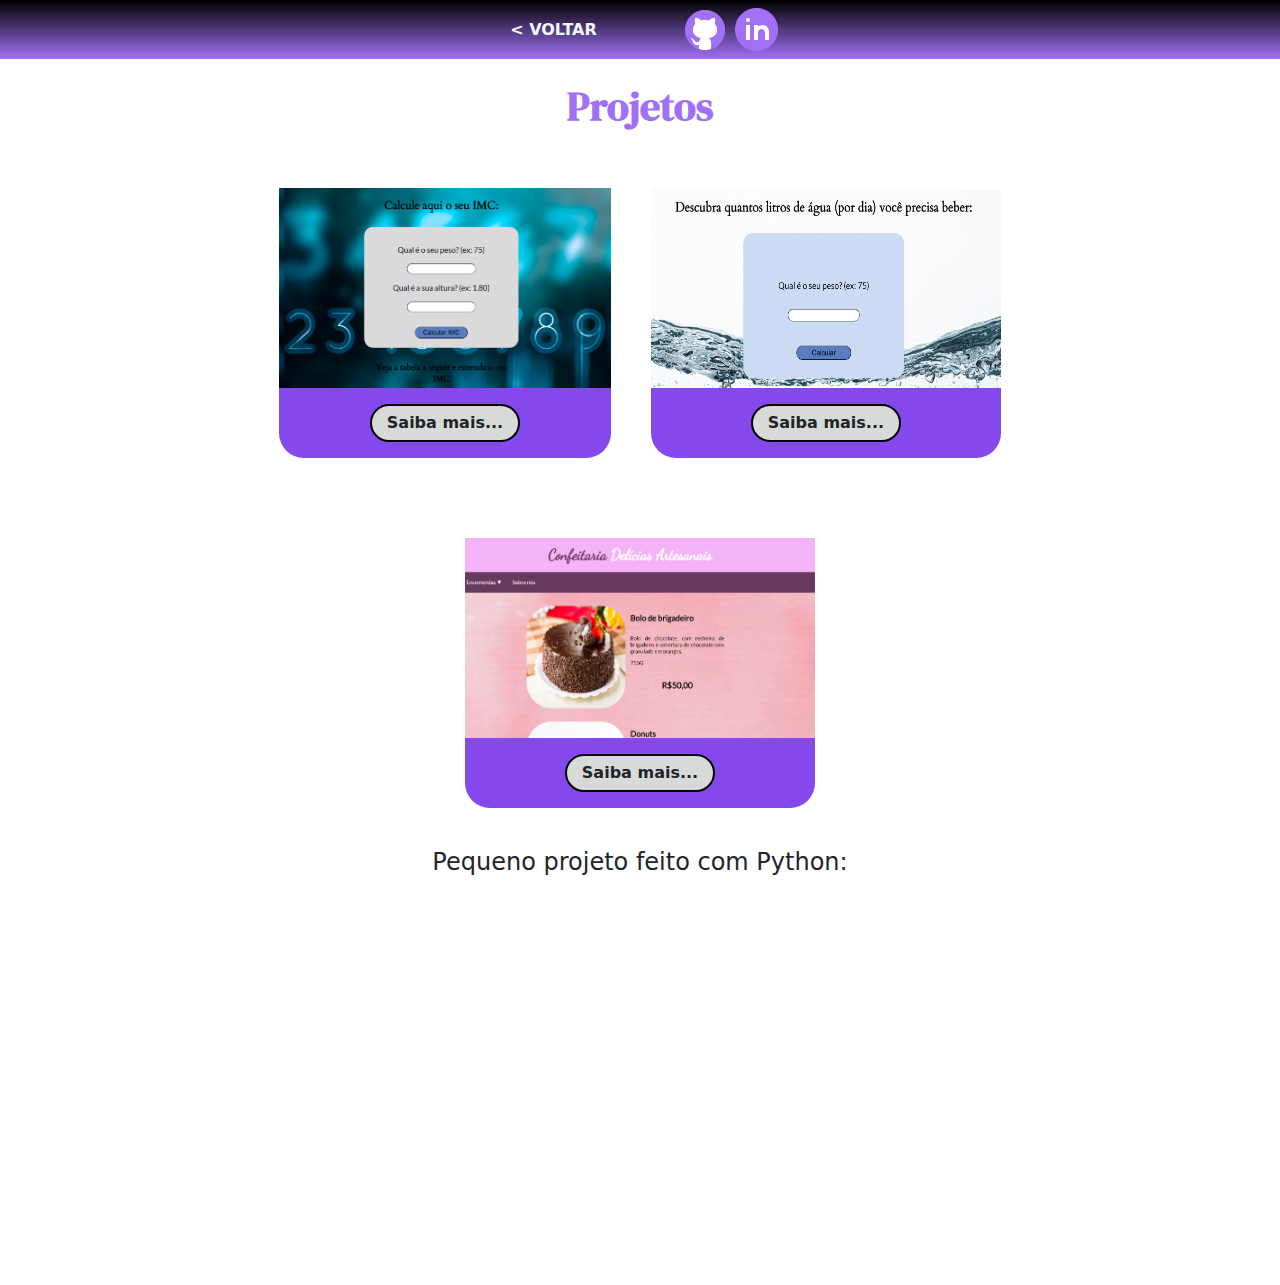
<file: projetos.html>
<!DOCTYPE html>
<html lang="pt-br">
<head>
    <meta charset="UTF-8">
    <meta name="viewport" content="width=device-width, initial-scale=1.0">
    <title>Meus projetos</title>

    <link rel="stylesheet" href="css/bootstrap.min.css">
    <script src="js/bootstrap.bundle.min.js"></script>

    <link rel="stylesheet" href="css/projetos.css">
    <link rel="stylesheet" href="css/janela-responsividade.css">
    <link rel="stylesheet" href="css/projetos-responsividade.css">
    <script src="js/janela-modal.js" defer></script>
</head>

<body>

    <!-- Navbar -->

    <nav class="navbar navbar-expand-lg" style="background-image: linear-gradient( #000000, #A170F5); position: fixed; top: 0; left: 0;  width: 100%;">
        <div class="container">

            <button class="navbar-toggler" type="button" data-bs-toggle="collapse" data-bs-target="#nav_link" aria-controls="nav_link" aria-expanded="false" aria-label="Toggle navigation">
                <span class="navbar-toggler-icon"></span>
            </button>

            <div class="collapse navbar-collapse" id="nav_link">
                <ul class="navbar-nav">

                    <li class="nav-item">
                        <a href="index.html" class="nav-link">< VOLTAR</a>
                    </li>
                   
                </ul>

                <a href="https://github.com/CarolPrado08" target="_blank" rel="noopener noreferrer"><img src="img/github-icon.png" class="icon-in"></a>
                <a href="https://www.linkedin.com/in/carolina-prado-3954a4195/" target="_blank" rel="noopener noreferrer"><img src="img/linkedin-icon.png" class="icon-git"></a>

            </div>
        </div>
    </nav>

    <!-- Projetos -->

    <!-- <iframe width="80%" height="500px" src="https://www.online-ide.com/2xZg76pJVc"></iframe> -->
    <br><br><br><h1 class="title projetos_title">Projetos</h1>

    <div id="all_projects_container">
        <div style="display: flex; justify-content: center;">
            <div class="project-container">
                <img class="imc-project" src="img/Projetos/Tabela_IMC.png" alt="">
                <div class="button" onclick="abrir('.janela-modal')">Saiba mais...</div>
            </div>
        </div>

        <div class="janela-modal">
            <div class="fechar" onclick="fechar('.janela-modal')"><img src="img/icon-close.png" alt="icone de fechamento"></div>
            <h1 class="title-modal">Calculadora de IMC</h1>
            <p class="text-modal">- 25 de setembro de 2023 - </p>
            <p class="text-modal">Projeto desenvolvido com javascript puro que tem a função de calcular o IMC de uma pessoa e dizer qual a classificação do peso, além disso, no final do projeto tem uma tabela para o melhor entendimento da classificação do IMC.</p>
            <p class="text-modal">O projeto foi desenvolvido com as seguintes ferramentas:</p>
            <div class="icons-tech">
                <img src="img/icones-tech/icons-html.svg" alt="HTML">
                <img src="img/icones-tech/icons-css.svg" alt="CSS">
                <img src="img/icones-tech/icons-js.svg" alt="javascript">
            </div>
            <div class="botoes-modal">
                <a href="https://github.com/CarolPrado08/Tabela_IMC-Javascript.git" target="_blank"> <button> Acessar repositório</button> </a>
                <a href="https://carolprado08.github.io/Tabela_IMC-Javascript/" target="_blank"> <button> Acessar o site hospedado</button></a>
            </div>
        </div>

        <!-- Projeto 2 -->

        <div style="display: flex; justify-content: center;">
            <div class="project-container">
                <img class="agua-project" src="img/Projetos/Calculo_agua.png" alt="">
                <div class="button" onclick="abrir('.janela-modal-2')">Saiba mais...</div>
            </div>
        </div>

        <div class="janela-modal-2">
            <div class="fechar" onclick="fechar('.janela-modal-2')"><img src="img/icon-close.png" alt="icone de fechamento"></div>
            <h1 class="title-modal">Calculadora de água</h1>
            <p class="text-modal">- 30 de setembro de 2023 - </p>
            <p class="text-modal">Projeto desenvolvido com javascript puro que tem a função de calcular quantos litros de água de uma pessoa precisa beber diariamente de acordo com o peso, além disso, no final do projeto tem algumas informações importantes sobre o cálculo.</p>
            <p class="text-modal">O projeto foi desenvolvido com as seguintes ferramentas:</p>
            <div class="icons-tech">
                <img src="img/icones-tech/icons-html.svg" alt="HTML">
                <img src="img/icones-tech/icons-css.svg" alt="CSS">
                <img src="img/icones-tech/icons-js.svg" alt="javascript">
            </div>
            <div class="botoes-modal">
                <a href="https://github.com/CarolPrado08/calculo_de_agua.git" target="_blank"> <button> Acessar repositório</button> </a>
                <a href="https://carolprado08.github.io/calculo_de_agua/" target="_blank"> <button> Acessar o site hospedado</button></a>
            </div>
        </div>
    </div>

    <!-- Projeto 3 -->

    <div style="display: flex; justify-content: center;">
        <div class="project-container">
            <img class="agua-project" src="img/Projetos/confeitaria.png">
            <div class="button" onclick="abrir('.janela-modal-3')">Saiba mais...</div>
        </div>
    </div>

    <div class="janela-modal-3">
        <div class="fechar" onclick="fechar('.janela-modal-3')"><img src="img/icon-close.png" alt="icone de fechamento"></div>
        <h1 class="title-modal">Site de confeitaria</h1>
        <p class="text-modal">- 04 de outubro de 2023 - </p>
        <p class="text-modal">Projeto de site comercial de uma confeitaria fictícia com produtos e preços.</p>
        <p class="text-modal">O projeto foi desenvolvido com as seguintes ferramentas:</p>
        <div class="icons-tech">
            <img src="img/icones-tech/icons-html.svg" alt="HTML">
            <img src="img/icones-tech/icons-css.svg" alt="CSS">
        </div>
        <div class="botoes-modal">
            <a href="https://github.com/CarolPrado08/calculo_de_agua.git" target="_blank"> <button> Acessar repositório</button> </a>
            <a href="https://carolprado08.github.io/calculo_de_agua/" target="_blank"> <button> Acessar o site hospedado</button></a>
        </div>
    </div>
</div>

<!--  -->

    <div style="display: flex; flex-direction: column; justify-content: center; align-items: center;">
        <h4 class="python-project">Pequeno projeto feito com Python:</h4>
        <iframe frameborder="0" width="60%" height="400px" src="https://replit.com/@CarolPrado08/Python-small-project?lite=true"></iframe>
    </div>
    <!-- <div data-pym-src="https://www.jdoodle.com/iembed/v0/MXM"></div>
    <script src="https://www.jdoodle.com/assets/jdoodle-pym.min.js" type="text/javascript"></script> -->

</body>

</html>
</file>
<file: css/projetos.css>
@import url('https://fonts.googleapis.com/css2?family=Be+Vietnam+Pro&family=DM+Serif+Display&display=swap');



 
.container{
    display: flex;
    justify-content: center;
   
}

#nav_link{
    justify-content: center;
    font-weight: bold;
    
}


.logo-name{
    width: 40px;
    border-radius: 50%;
    /* margin-left: 400px; */
    margin-right: 0;
}




.nav-item a{
    color: aliceblue;
   
}

.nav-item a:active{
    color: green;
}
.nav-item a:hover{
    text-decoration: underline;
    color: #61CE70;
    
}

.icon-in{
    margin-left: 80px;
    margin-right: 10px;

}

.icon-in:hover{
    transform: scale(1.3);
}

.icon-git:hover{
    transform: scale(1.3);
}


.title{
    font-family: 'DM Serif Display', serif;
    color: #A170F5;
    font-weight: bold;
    padding: 10px;
}

.projetos_title{
    text-align: center;
}

/* Projetos acessos */

.project-container{

    display: flex;
    flex-direction: column;
   
    margin: 40px 0px;
    width:  max-content;
    height: 270px;
    border-radius: 25px;
    background-color: #8448ed;
}

/* ------------------------ PROJETOS NO PORTIFÓLIO ------------------------------------------- */

.imc-project{
    max-width: 350px;
    max-height: 200px;
    
    
}

.agua-project{
    max-width: 350px;
    height: 200px ;
}

/* ------------------------------------------------------------------------------------------- */

.button{
    display: inline-block;
    padding: 5px 15px;
    width: max-content;
    margin: auto;
    border-radius: 25px;
    border: 2px solid #000;
    cursor: pointer;
    
    background-color: #d8dad8;
    font-weight: 600;
    transition: transform .1.5s ease-in-out;
}

.button:hover{
    transform: scale(1.1);
}

/* Janela modal sobre projetos: */

.janela-modal, .janela-modal-2{
    width: 60%;
    height: 440px;
    border-radius: 25px;
    background-image: linear-gradient( #000000, #A170F5);
    color: #fff;
    position: absolute;
     top: 55%;
     left: 50%;
     transform: translate(-50%, -50%);
     display: none;
     animation: animate;
     animation-duration: 800ms;
}

.janela-modal-3{
    width: 60%;
    height: 440px;
    border-radius: 25px;
    background-image: linear-gradient( #000000, #A170F5);
    color: #fff;
    position: absolute;
     top: 110%;
     left: 50%;
     transform: translate(-50%, -50%);
     display: none;
     animation: animate;
     animation-duration: 800ms;
}


@keyframes animate{

    from{opacity: 1;}
    from{opacity: 0;}
}

.fechar{
    float: right;
    cursor: pointer;
    margin: 8px;
}

.fechar:hover{
    transform: scale(1.1);
}

.title-modal{
    margin-top: 35px;
    padding: 30px;
    padding-bottom: 18px;
}

.text-modal{
    padding: 0px 30px;
    
}

.icons-tech{
    margin-left: 35px ;
}

.botoes-modal{
    display: flex;
    gap: 15px;
    margin-left: 40px;
    margin-top: 25px;
    

}

.botoes-modal button{
    border-radius: 15px;
    padding: 6px;
}

.botoes-modal button:hover{
    background-color: rgb(179, 177, 177);
}


/* Projetos container */

#all_projects_container{
    display: flex;
    justify-content: center;
    gap: 40px;
}
</file>
<file: css/janela-responsividade.css>
@media screen and (max-width: 800px) {

    .janela-modal, .janela-modal-2{
        width: 95%;
        height: max-content;
     
    }

    .botoes-modal{
        display: flex;
        gap: 10px;
        margin-left: 0px;
        margin-top: 15px;
        margin-bottom: 10px;
        padding: 15px;
        
    
    }
    .botoes-modal button{
        border-radius: 15px;
        padding: 5px;
    }

    .project-container{
        margin: 0px 0px;
        margin-top: 20px;
        margin-bottom: 25px;
    }
    
}
</file>
<file: css/projetos-responsividade.css>
@media screen and (max-width: 800px) {
#nav_link, .nav-item{
    margin: auto;
}
.icon-in{
    margin-top: 5px;
    margin-left: 125px;
    margin-right: 10px;

}

iframe{
    width: 80%;
}

#all_projects_container{
    display: flex;
    flex-direction: column;
    justify-content: center;
    gap: 5px;
}

.python-project{
    margin-top: 15px;
}

}
</file>
